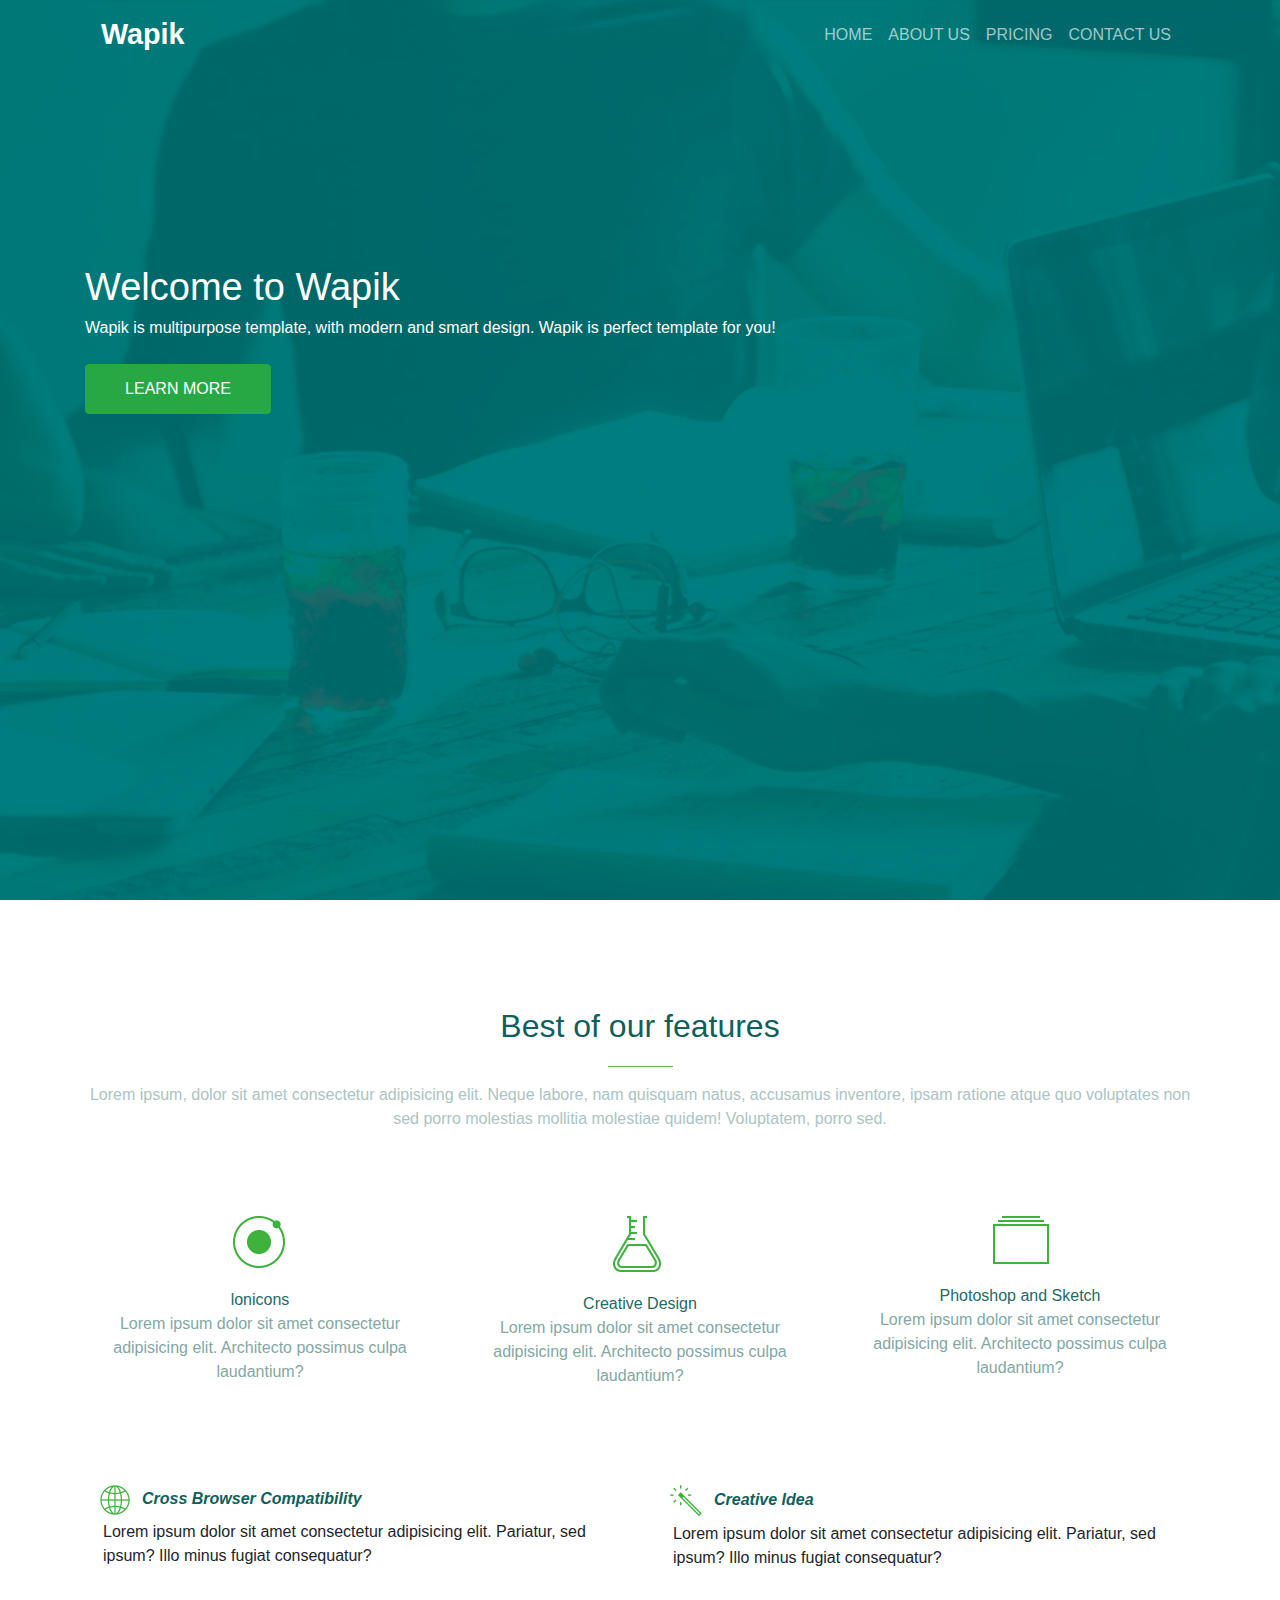
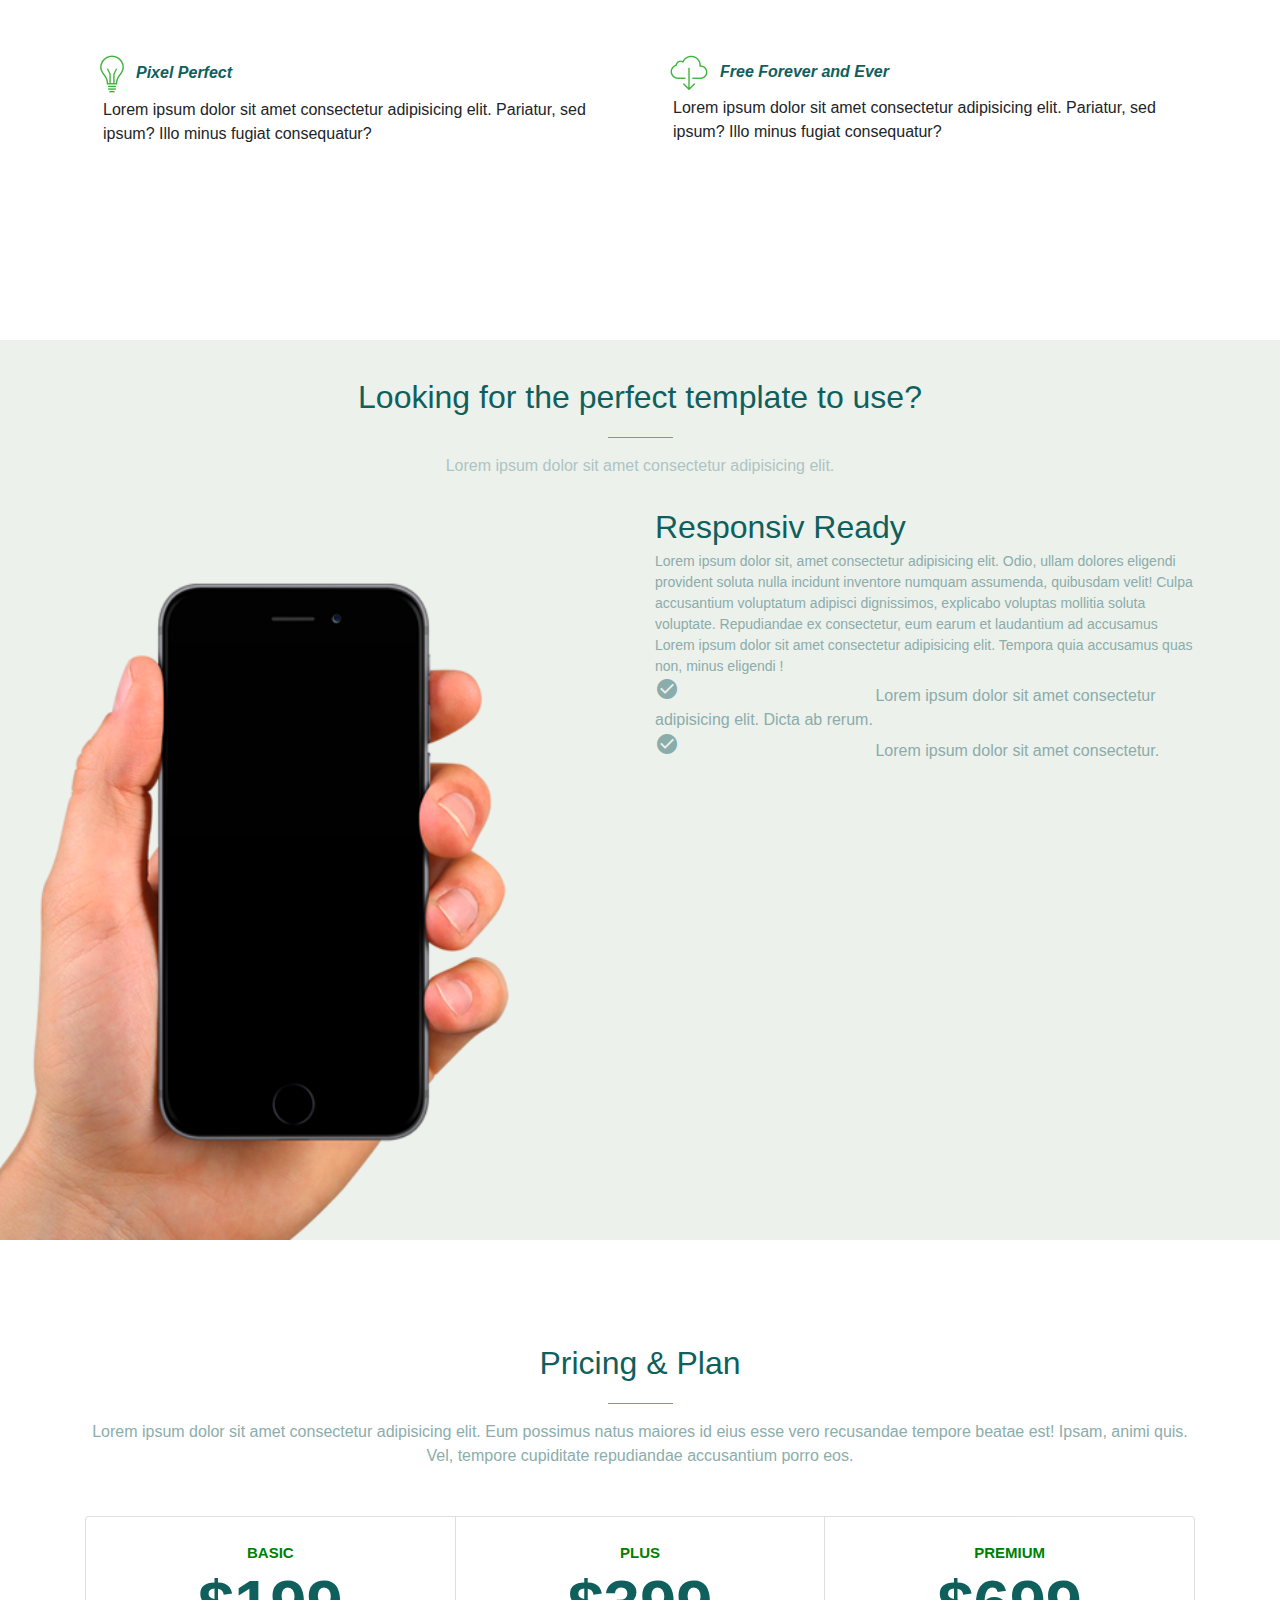
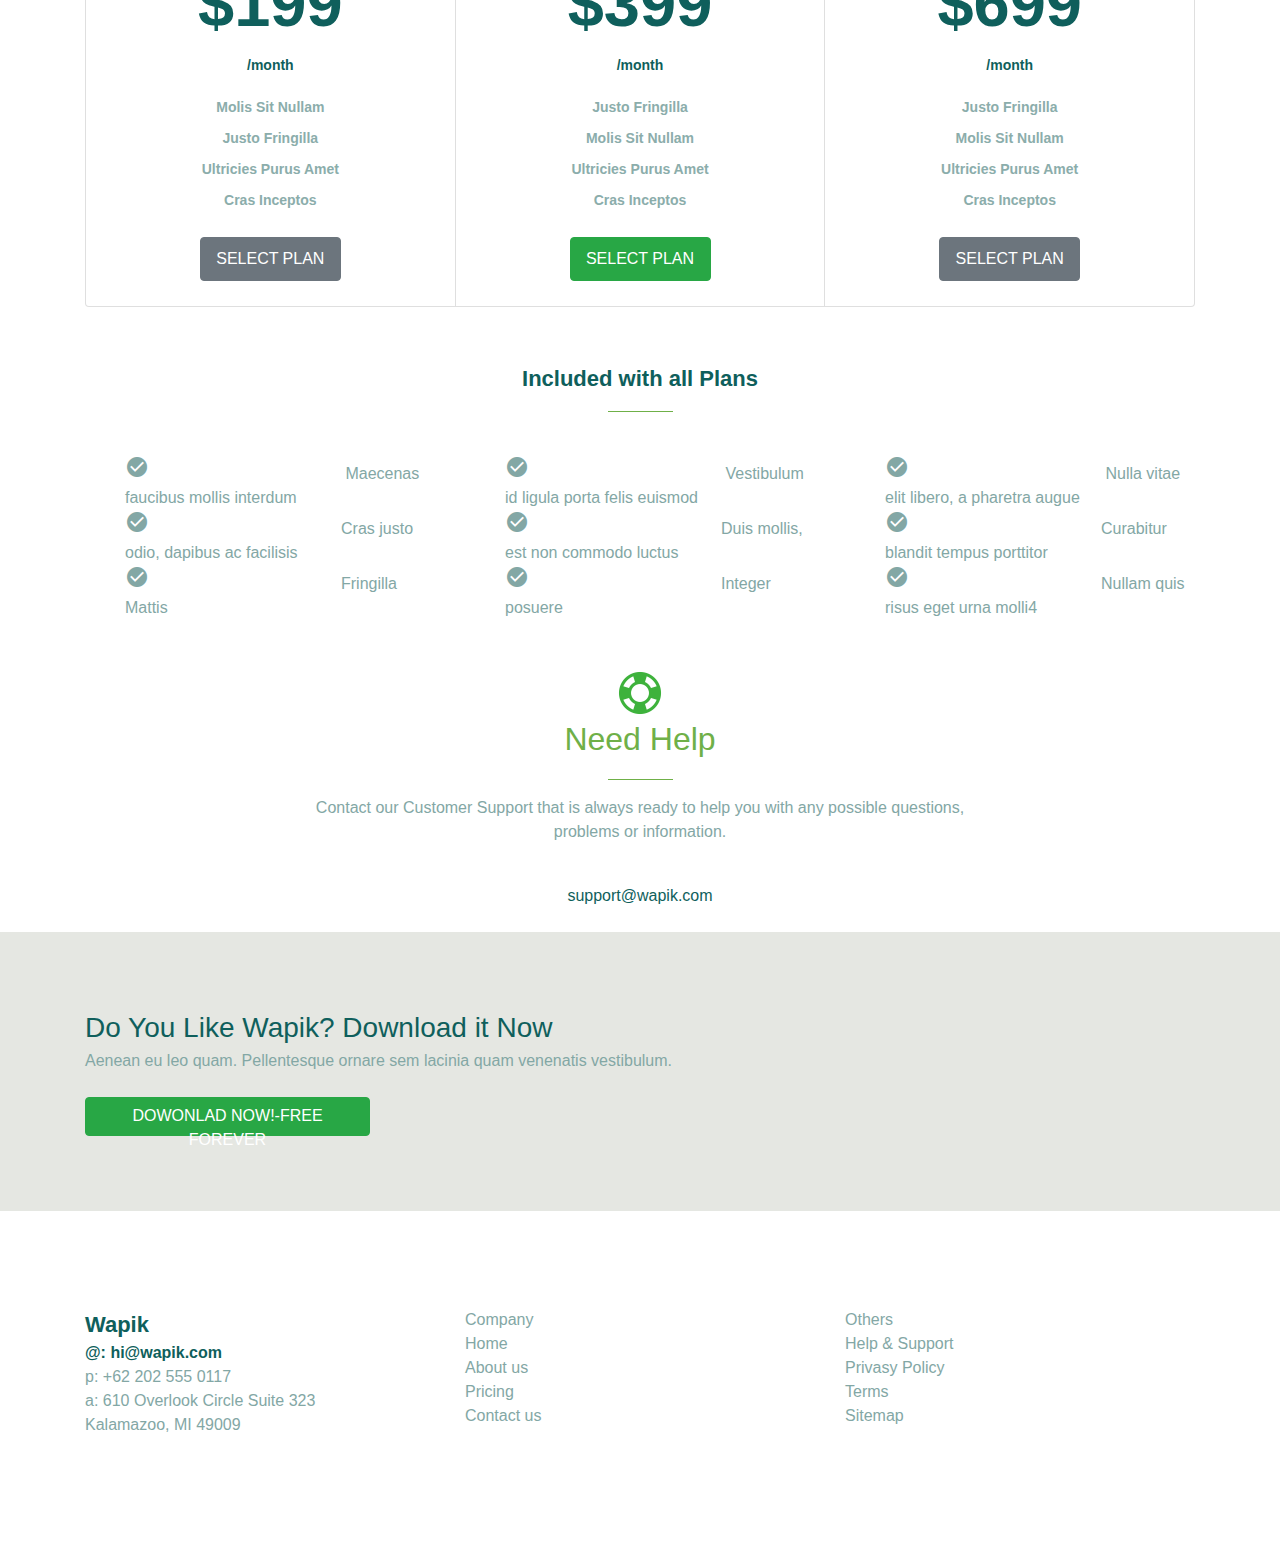
<file: index.html>
<!DOCTYPE html>
<html lang="en">
<head>
    <meta charset="UTF-8">
    <meta name="viewport" content="width=device-width, initial-scale=1.0">
    <meta http-equiv="X-UA-Compatible" content="ie=edge">
    <link rel="stylesheet" href="https://stackpath.bootstrapcdn.com/bootstrap/4.4.1/css/bootstrap.min.css" integrity="sha384-Vkoo8x4CGsO3+Hhxv8T/Q5PaXtkKtu6ug5TOeNV6gBiFeWPGFN9MuhOf23Q9Ifjh" crossorigin="anonymous">
    <link href="https://fonts.googleapis.com/icon?family=Material+Icons"rel="stylesheet">
    <meta name='freelancehunt' content='8a5323a42ca4562' />
    <link rel="stylesheet" href="style.css">
    <title>Wapik</title>
</head>
<body>
    <div class="header">
        <div class="image">
            <div class="container">
                <nav class="navbar navbar-expand-lg">
                    <a href="#" class="navbar-brand" style="color: white; font-weight: 700; font-size: 28.75px;">Wapik</a>
                    <button class="navbar-toggler" data-toggle="collapse" data-target="#menu">
                        <span class="navbar-toggler-icon"><i style="color: white;" class="material-icons">menu</i></span>
                    </button>
                    <div class="collapse navbar-collapse" id="menu">
                        <ul class="navbar-nav ml-auto">
                            <li class="nav-item"><a href="index.html" class="nav-link">HOME</a> </li>
                            <li class="nav-item"><a href="about us/about us.html" class="nav-link">ABOUT US</a> </li>
                            <li class="nav-item"><a href="pricing/pricing.html" class="nav-link">PRICING</a> </li>
                            <li class="nav-item"><a href="contact/contact us.html" class="nav-link">CONTACT US</a> </li>
                        </ul>
                    </div>
                </nav>    
            </div>
            <div class="inner">
                <div class="container">
                    <div style="color: white; font-size: 38px; font-weight: 500; padding-top: 190px;">Welcome to Wapik</div>
                    <div style="color: white; font-size: 16px; font-weight: 400;">Wapik is multipurpose template, with modern and smart design. Wapik is perfect template for you!</div>
                    <br>
                    <a href="#next"><button type="button" class="btn btn-success" style="width: 186px; height: 50px;">LEARN MORE</button></a> 
                </div>
            </div>
        </div>  
    </div>
    <main>
        <section>
            <div class="container" id="next">
                <div style="color: #0f5f5c; font-size: 32px; font-weight: 400; text-align: center; padding-top: 102px;">Best of our features</div>
                <hr style="border-color: #6fb048; width: 65px;">
                <div style="color: #acc4c3; text-align: center;">Lorem ipsum, dolor sit amet consectetur adipisicing elit. Neque labore, nam quisquam natus, accusamus inventore, ipsam ratione atque quo voluptates non sed porro molestias mollitia molestiae quidem! Voluptatem, porro sed.</div>  
                <div class="row" style="padding-top:50px">
                    <div class="col-md-4 col-xs-12">
                        <div class="bg">
                            <div style="padding-top: 15px; padding-left: 40%; margin: 20px;">
                                <img src="images/Vector Smart Object.png" style="position: relative; right: 12px;">
                            </div>
                            <div style="color: #1f6a67; text-align: center; font-weight: 500;" >lonicons</div>
                            <div style="text-align: center; color: #83a7a5;">Lorem ipsum dolor sit amet consectetur adipisicing elit. Architecto possimus culpa laudantium?</div>
                        </div>
                    </div> 
                    <div class="col-md-4 col-xs-12">
                        <div class="bg">
                            <div style="padding-top: 15px; padding-left: 40%; margin: 20px;">
                                <img src="images/Vector Smart Object2.png" style="position: relative; right: 12px;">
                            </div>
                            <div style="color: #1f6a67; text-align: center; font-weight: 500;" >Creative Design</div>
                            <div style="text-align: center; color: #83a7a5;">Lorem ipsum dolor sit amet consectetur adipisicing elit. Architecto possimus culpa laudantium?</div>
                        </div>
                    </div>
                    <div class="col-md-4 col-xs-12">
                        <div class="bg">
                            <div style="padding-top: 15px; padding-left: 40%; margin: 20px;">
                                <img src="images/Vector Smart Object3.png" style="position: relative; right: 12px;">
                            </div>
                            <div style="color: #1f6a67; text-align: center; font-weight: 500;" >Photoshop and Sketch</div>
                            <div style="text-align: center; color: #83a7a5;">Lorem ipsum dolor sit amet consectetur adipisicing elit. Architecto possimus culpa laudantium?</div>
                        </div>
                    </div>
                </div>
                <div class="after">
                    <div class="row">
                        <div class="col-md-6 col-xs-12" >
                            <div class="bg2" style="margin: 10px;">
                                <div style="color: #0f5f5c; font-weight: 500; padding: 5px;"><img src="images/icon.png"><i style="padding-left: 12px; font-size: 16px; font-weight: 600;">Cross Browser Compatibility</i> </div>
                                <div style="position: relative; left: 16px; left: 8px;">Lorem ipsum dolor sit amet consectetur adipisicing elit. Pariatur, sed ipsum? Illo minus fugiat consequatur?</div>
                            </div>
                        </div>
                        <div class="col-md-6 col-xs-12" >
                            <div class="bg2" style="margin: 10px;">
                                <div style="color: #0f5f5c; font-weight: 500; padding: 5px;"><img src="images/icon2.png"><i style="padding-left: 12px; font-size: 16px; font-weight: 600;">Creative Idea</i> </div>
                                <div style="position: relative; left: 16px; left: 8px;">Lorem ipsum dolor sit amet consectetur adipisicing elit. Pariatur, sed ipsum? Illo minus fugiat consequatur?</div>
                            </div>
                        </div>
                        <div class="col-md-6 col-xs-12" >
                            <div class="bg2" style="margin: 10px;">
                                <div style="color: #0f5f5c; font-weight: 500; padding: 5px;"><img src="images/icon3.png"><i style="padding-left: 12px; font-size: 16px; font-weight: 600;">Pixel Perfect</i> </div>
                                <div style="position: relative; left: 16px; left: 8px;">Lorem ipsum dolor sit amet consectetur adipisicing elit. Pariatur, sed ipsum? Illo minus fugiat consequatur?</div>
                            </div>
                        </div>
                        <div class="col-md-6 col-xs-12" >
                            <div class="bg2" style="margin: 10px;">
                                <div style="color: #0f5f5c; font-weight: 500; padding: 5px;"><img src="images/icon4.png"><i style="padding-left: 12px; font-size: 16px; font-weight: 600;">Free Forever and Ever</i> </div>
                                <div style="position: relative; left: 16px; left: 8px;">Lorem ipsum dolor sit amet consectetur adipisicing elit. Pariatur, sed ipsum? Illo minus fugiat consequatur?</div>
                            </div>
                        </div>
                    </div>   
                </div>
            </div>
            <div class="part1">
                <div class="hand">
                    <div class="container">
                        <div style="color: #0f5f5c; text-align: center; padding-top: 33px; font-size: 32px;">Looking for the perfect template to use?</div>
                        <hr style="border-color: #6fb048; width: 65px;">
                        <div style="color: #acc4c3; text-align: center;">Lorem ipsum dolor sit amet consectetur adipisicing elit.</div> 
                        <div class="row">
                            <div class="col-md-6 bg5 ml-auto">
                                <div style=" color: #0f5f5c; font-size: 32px;">Responsiv Ready</div>  
                                <div style="font-size: 14px; color: #8aacaa;" >Lorem ipsum dolor sit, amet consectetur adipisicing elit. Odio, ullam dolores eligendi provident soluta nulla incidunt inventore numquam assumenda, quibusdam velit! Culpa accusantium voluptatum adipisci dignissimos, explicabo voluptas mollitia soluta voluptate. Repudiandae ex consectetur, eum earum et laudantium ad accusamus Lorem ipsum dolor sit amet consectetur adipisicing elit. Tempora quia accusamus quas non, minus eligendi !</div>
                                <div style="color: #8aacaa;"><i class="material-icons" style="color:#8aacaa ; ">check_circle_outline</i> Lorem ipsum dolor sit amet consectetur adipisicing elit. Dicta ab rerum.</div>
                                <div style="color: #8aacaa;"><i class="material-icons" style="color:#8aacaa ; ">check_circle_outline</i> Lorem ipsum dolor sit amet consectetur.</div>   
                            </div>
                            
                        </div> 

                    </div>
                    
                </div>
                
            </div>
            <div class="part2">
                <div class="container">
                    <div style="color: #0f5f5c; padding-top: 99px; text-align: center;font-size: 32px; font-weight: 500; ">
                        Pricing & Plan
                    </div>
                    <hr style="border-color: #6fb048; width: 65px;">
                    <div style="text-align: center; color: #8badab;">Lorem ipsum dolor sit amet consectetur adipisicing elit. Eum possimus natus maiores id eius esse vero recusandae tempore beatae est! Ipsam, animi quis. Vel, tempore cupiditate repudiandae accusantium porro eos.</div>  
                    <br>
                    <br>
                    <div class="card-group">
                        <div class="card">
                            <div class="card-body">
                            <div style="color: green; font-size: 15px; text-align: center; text-align: center; font-weight: 700;">BASIC</div>
                            <h5 class="card-title">$199</h5>
                            <p class="card-text">/month</p>
                            <div class="month">
                                <div class="menu"> Molis Sit Nullam</div>
                                <div class="menu">Justo Fringilla</div>
                                <div class="menu">Ultricies Purus Amet</div>
                                <div class="menu">Cras Inceptos</div>
                                <br>
                                <button type="button" class="btn btn-secondary">SELECT PLAN</button>
                            </div>
                        </div>
                        </div>
                        <div class="card">
                          <div class="card-body">
                            <div style="color: green; font-size: 15px; text-align: center; text-align: center; font-weight: 700;">PLUS</div>
                            <h5 class="card-title">$399</h5>
                            <p class="card-text">/month</p>
                            <div class="month">
                                <div class="menu">Justo Fringilla</div>
                                <div class="menu">Molis Sit Nullam</div>
                                <div class="menu">Ultricies Purus Amet</div>
                                <div class="menu">Cras Inceptos</div>
                                <br>
                                <button type="button" class="btn btn-success">SELECT PLAN</button>
                            </div>
                          </div>
                        </div>
                        <div class="card">
                          <div class="card-body">
                              <div style="color: green; font-size: 15px; text-align: center; text-align: center; font-weight: 700;">PREMIUM</div>
                            <h5 class="card-title">$699</h5>
                            <p class="card-text">/month</p>
                            <div class="month">
                                <div class="menu">Justo Fringilla</div >
                                <div class="menu">Molis Sit Nullam</div>
                                <div class="menu">Ultricies Purus Amet</div>
                                <div class="menu">Cras Inceptos</div>
                                <br>
                                <button type="button" class="btn btn-secondary">SELECT PLAN</button>
                            </div>
                          </div>
                        </div>
                      </div>
                    </div>
                </div>    
        </section>
        <div class="plans">
            <div class="container">
              <div style="font-size: 22px; text-align: center; color: #0f5f5c; font-weight: 600; padding-top: 55px;">Included with all Plans</div>
            <hr style="border-color: #6fb048; width: 65px;">
            <div class="row" style="padding-top: 27px; color: #83a7a5;">
                <div class="col-md-4">
                    <ul>
                        <li><i class="material-icons">check_circle_outline</i> Maecenas faucibus mollis interdum</li>
                        <li><i class="material-icons">check_circle_outline</i>Cras justo odio, dapibus ac facilisis</li>
                        <li><i class="material-icons">check_circle_outline</i>Fringilla Mattis</li>
                    </ul>
                </div>
                <div class="col-md-4">
                    <ul>
                        <li><i class="material-icons">check_circle_outline</i> Vestibulum id ligula porta felis euismod</li>
                        <li><i class="material-icons">check_circle_outline</i>Duis mollis, est non commodo luctus</li>
                        <li><i class="material-icons">check_circle_outline</i>Integer posuere</li>
                    </ul>
                </div>
                <div class="col-md-4">
                    <ul>
                        <li><i class="material-icons">check_circle_outline</i> Nulla vitae elit libero, a pharetra augue</li>
                        <li><i class="material-icons">check_circle_outline</i>Curabitur blandit tempus porttitor</li>
                        <li><i class="material-icons">check_circle_outline</i>Nullam quis risus eget urna molli4</li>
                    </ul>
                </div>
            </div>  
        </div>
        <div class="help" style="padding-top: 35px;">
            <img src="images/1.png" style="display: block; margin: 0 auto;">
            <div style="font-size: 32px; color: #6fb048; text-align: center;">Need Help</div>
            <hr style="border-color: #6fb048; width: 65px;">
            <div style="text-align: center; color: #83a7a5;">Contact our Customer Support that is always ready to help you with any possible questions, <p>problems or information.</p></div>
            <br>
            <div style="text-align: center; color: #0f5f5c;">support@wapik.com</div>
        </div>
        
    </main>
    <br>
    <footer>
        <div class="half_footer">
            <div class="container">
                 <div style="font-size: 28px;color: #0f5f5c;">Do You Like Wapik? Download it Now</div>
                 <div style="color: #83a7a5;">Aenean eu leo quam. Pellentesque ornare sem lacinia quam venenatis vestibulum.</div>  
                 <br>  
                <button type="button" class="btn btn-success ml-auto" style="height:39px ; width:285px ;">DOWONLAD NOW!-FREE FOREVER</button>
            </div>
        </div>
        <div class="original_footer">
            <div class="container">
                <div class="row">
                    <div class="col-md-4 ">
                        <div style="color: #0f5f5c; font-size: 22px; font-weight: 600;">Wapik</div>
                        <div style="color: #0f5f5c; font-weight: 600;">@: hi@wapik.com</div>
                        <div style="color: #83a7a5;">p: +62 202 555 0117</div>
                        <div style="color: #83a7a5;">a: 610 Overlook Circle Suite 323 <p>Kalamazoo, MI 49009</p></div>
                    </div>
                    <div class="col-md-4 ">
                        <div><a href="#" class="link">Company</a> </div>
                        <div><a href="index.html" class="link">Home</a> </div>
                        <div><a href="about us/about us.html" class="link">About us</a> </div>
                        <div><a href="pricing/pricing.html" class="link">Pricing</a> </div>
                        <div><a href="contact/contact us.html" class="link">Contact us</a></div>
                    </div>
                    <div class="col-md-4 ">
                        <div> <a href="#" class="link">Others</a> </div>
                        <div> <a href="#" class="link">Help & Support</a> </div>
                        <div> <a href="#" class="link">Privasy Policy</a> </div>
                        <div> <a href="#" class="link">Terms</a> </div>
                        <div> <a href="#" class="link">Sitemap</a> </div>
                    </div>
                </div>   
            </div>
            
        </div>
    </footer>

<script src="https://code.jquery.com/jquery-3.4.1.slim.min.js" integrity="sha384-J6qa4849blE2+poT4WnyKhv5vZF5SrPo0iEjwBvKU7imGFAV0wwj1yYfoRSJoZ+n" crossorigin="anonymous"></script>
<script src="https://cdn.jsdelivr.net/npm/popper.js@1.16.0/dist/umd/popper.min.js" integrity="sha384-Q6E9RHvbIyZFJoft+2mJbHaEWldlvI9IOYy5n3zV9zzTtmI3UksdQRVvoxMfooAo" crossorigin="anonymous"></script>
<script src="https://stackpath.bootstrapcdn.com/bootstrap/4.4.1/js/bootstrap.min.js" integrity="sha384-wfSDF2E50Y2D1uUdj0O3uMBJnjuUD4Ih7YwaYd1iqfktj0Uod8GCExl3Og8ifwB6" crossorigin="anonymous"></script>
</body>
</html>
</file>
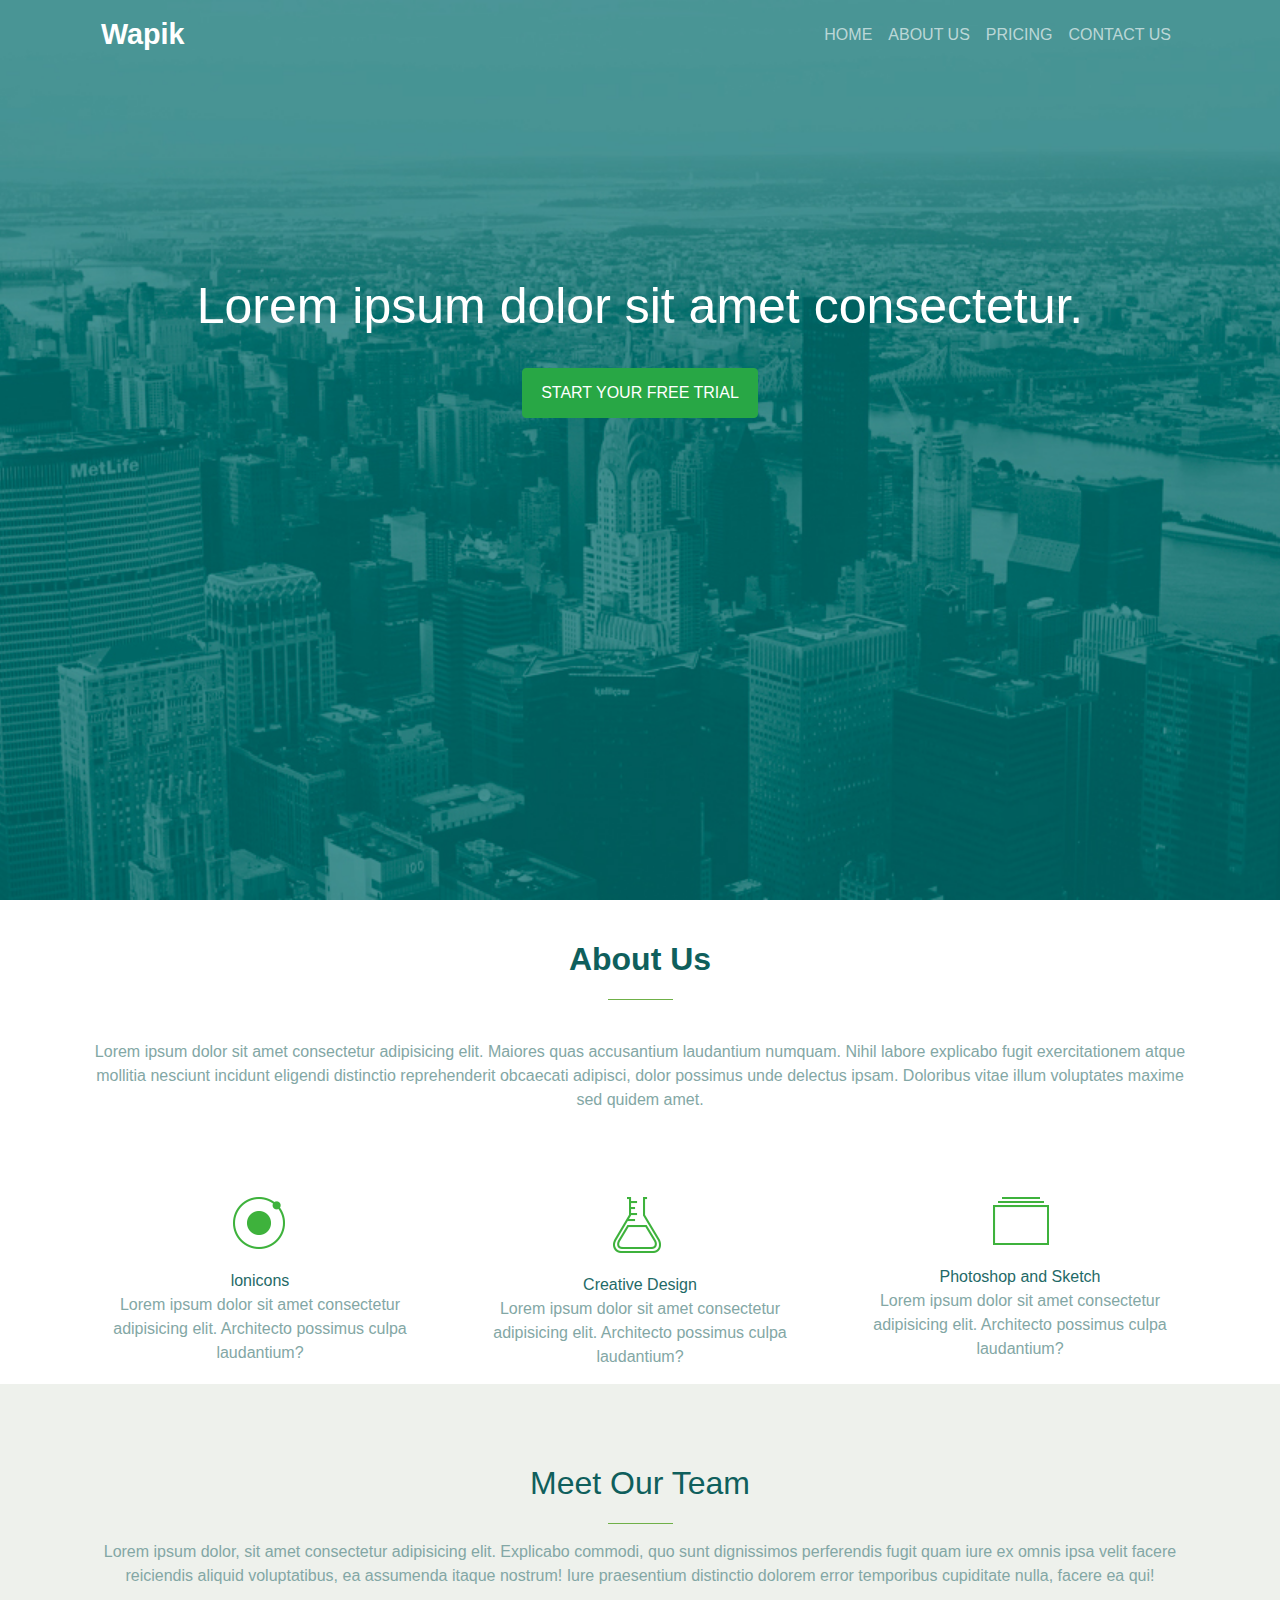
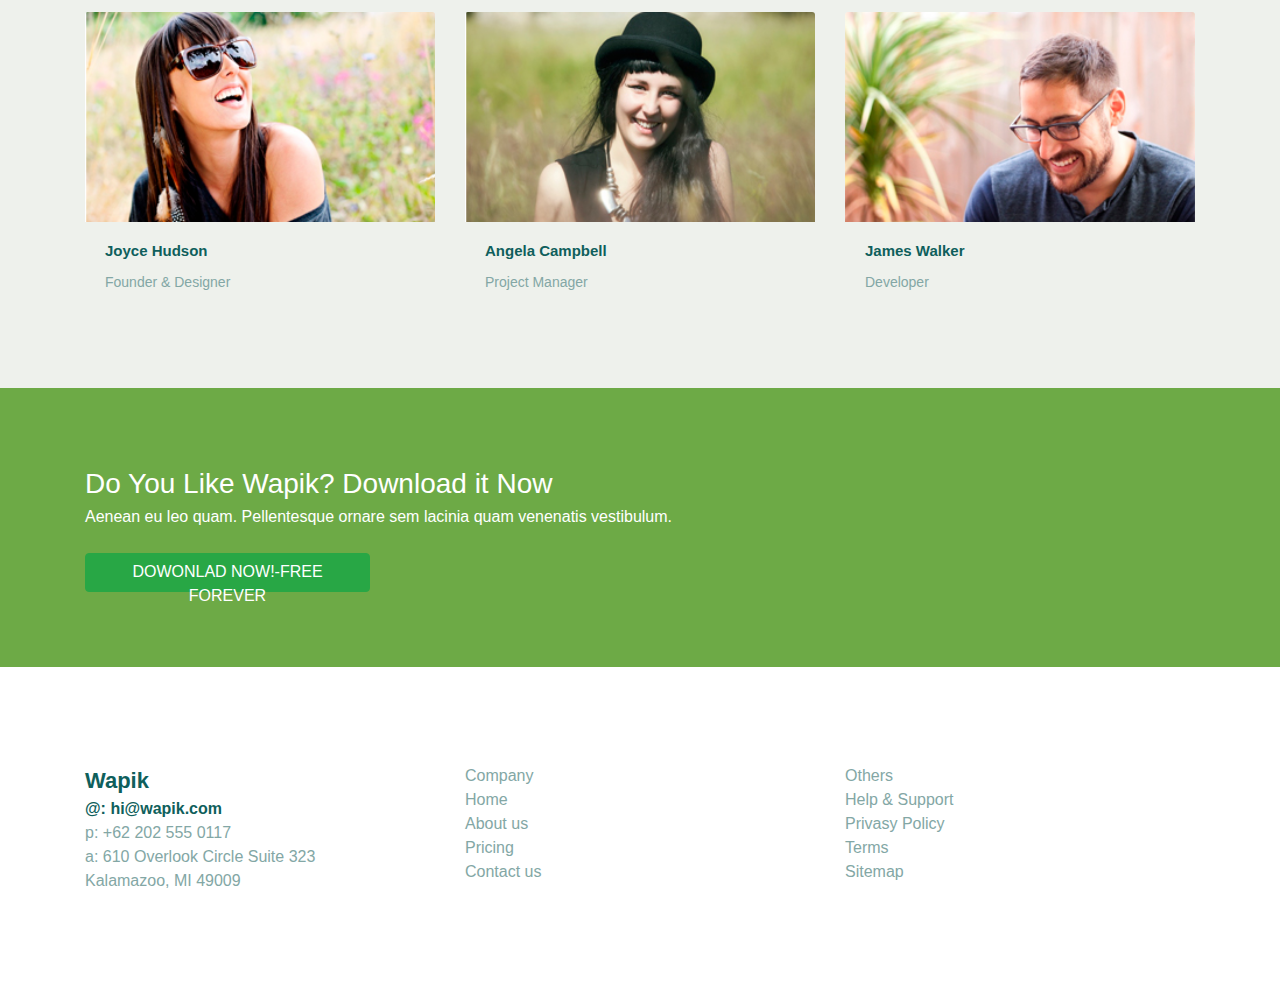
<file: about us/about us.html>
<!DOCTYPE html>
<html lang="en">
<head>
    <meta charset="UTF-8">
    <meta name="viewport" content="width=device-width, initial-scale=1.0">
    <meta http-equiv="X-UA-Compatible" content="ie=edge">
    <link rel="stylesheet" href="https://stackpath.bootstrapcdn.com/bootstrap/4.4.1/css/bootstrap.min.css" integrity="sha384-Vkoo8x4CGsO3+Hhxv8T/Q5PaXtkKtu6ug5TOeNV6gBiFeWPGFN9MuhOf23Q9Ifjh" crossorigin="anonymous">
    <link href="https://fonts.googleapis.com/icon?family=Material+Icons"rel="stylesheet">
    <link rel="stylesheet" href="about us.css">
    <title>Wapik</title>
</head>
<body>
    <header>
        <div class="image">
            <div class="container">
                <nav class="navbar navbar-expand-lg">
                    <a href="#" class="navbar-brand" style="color: white; font-weight: 700; font-size: 28.75px;">Wapik</a>
                    <button class="navbar-toggler" data-toggle="collapse" data-target="#menu">
                        <span class="navbar-toggler-icon"><i style="color: white;" class="material-icons">menu</i></span>
                    </button>
                    <div class="collapse navbar-collapse" id="menu">
                        <ul class="navbar-nav ml-auto">
                            <li class="nav-item"><a href="../index.html" class="nav-link">HOME</a> </li>
                            <li class="nav-item"><a href="about us.html" class="nav-link">ABOUT US</a> </li>
                            <li class="nav-item"><a href="../pricing/pricing.html" class="nav-link">PRICING</a> </li>
                            <li class="nav-item"><a href="../contact/contact us.html" class="nav-link">CONTACT US</a> </li>
                        </ul>
                    </div>
            
                </nav>
                <div class="inner">
                    <div class="container">
                        <div style="text-align: center; font-size: 50px; color: white;">Lorem ipsum dolor sit amet consectetur.</div>
                        <br>
                        <a href="#trial" style="text-decoration: none;"><button type="button" class="btn btn-success" style="display: block; margin: 0 auto; width: 236px; height: 50px;">START YOUR FREE TRIAL</button></a> 
                    </div>
                </div> 
            </div>
        </div>
    </header>
    <main>
        <section>
            <div class="container">
                <div style="text-align: center; padding-top: 35px; font-size: 32px; font-weight: 600; color: #0f5f5c;" id="trial">About Us</div>
                <hr>
                <br>
                <div style="text-align: center; color: #83a7a5;">Lorem ipsum dolor sit amet consectetur adipisicing elit. Maiores quas accusantium laudantium numquam. Nihil labore explicabo fugit exercitationem atque mollitia nesciunt incidunt eligendi distinctio reprehenderit obcaecati adipisci, dolor possimus unde delectus ipsam. Doloribus vitae illum voluptates maxime sed quidem amet.</div>
                <div class="row" style="padding-top:50px; padding-bottom: 15px;">
                    <div class="col-md-4 col-xs-12">
                        <div class="bg">
                            <div style="padding-top: 15px; padding-left: 40%; margin: 20px;">
                                <img src="../images/Vector Smart Object.png" style="position: relative; right: 12px;">
                            </div>
                            <div style="color: #1f6a67; text-align: center; font-weight: 500;" >lonicons</div>
                            <div style="text-align: center; color: #83a7a5;">Lorem ipsum dolor sit amet consectetur adipisicing elit. Architecto possimus culpa laudantium?</div>
                        </div>
                    </div> 
                    <div class="col-md-4 col-xs-12">
                        <div class="bg">
                            <div style="padding-top: 15px; padding-left: 40%; margin: 20px;">
                                <img src="../images/Vector Smart Object2.png" style="position: relative; right: 12px;">
                            </div>
                            <div style="color: #1f6a67; text-align: center; font-weight: 500;" >Creative Design</div>
                            <div style="text-align: center; color: #83a7a5;">Lorem ipsum dolor sit amet consectetur adipisicing elit. Architecto possimus culpa laudantium?</div>
                        </div>
                    </div>
                    <div class="col-md-4 col-xs-12">
                        <div class="bg">
                            <div style="padding-top: 15px; padding-left: 40%; margin: 20px;">
                                <img src="../images/Vector Smart Object3.png" style="position: relative; right: 12px;">
                            </div>
                            <div style="color: #1f6a67; text-align: center; font-weight: 500;" >Photoshop and Sketch</div>
                            <div style="text-align: center; color: #83a7a5;">Lorem ipsum dolor sit amet consectetur adipisicing elit. Architecto possimus culpa laudantium?</div>
                        </div>
                    </div>
                    
                </div>
                
            </div>
            <div class="different">
                <div class="container">
                    <div style="text-align: center;color: #0f5f5c; font-size: 32px;">Meet Our Team</div>
                    <hr>
                    <div style="text-align: center; color: #83a7a5;">Lorem ipsum dolor, sit amet consectetur adipisicing elit. Explicabo commodi, quo sunt dignissimos perferendis fugit quam iure ex omnis ipsa velit facere reiciendis aliquid voluptatibus, ea assumenda itaque nostrum! Iure praesentium distinctio dolorem error temporibus cupiditate nulla, facere ea qui!</div>
                    <br>
                    <div class="card-deck">
                        <div class="card">
                          <img src="../images/Rectangle1.jpg" class="card-img-top">
                          <div class="card-body">
                            <h5 class="card-title">Joyce Hudson</h5>
                            <p class="card-text">Founder & Designer</p>
                          </div>
                        </div>
                        <div class="card">
                          <img src="../images/Rectangle2.jpg" class="card-img-top">
                          <div class="card-body">
                            <h5 class="card-title">Angela Campbell</h5>
                            <p class="card-text">Project Manager</p>
                          </div>
                        </div>
                        <div class="card">
                          <img src="../images/Rectangle3.jpg" class="card-img-top">
                          <div class="card-body">
                            <h5 class="card-title">James Walker</h5>
                            <p class="card-text">Developer</p>
                          </div>
                        </div>
                      </div>
                </div>
                
            </div>
        </section>
    </main>  
    <footer>
        <div class="half_footer">
            <div class="container">
                 <div style="font-size: 28px;color:white;">Do You Like Wapik? Download it Now</div>
                 <div style="color: white;">Aenean eu leo quam. Pellentesque ornare sem lacinia quam venenatis vestibulum.</div>  
                 <br>  
                <button type="button" class="btn btn-success ml-auto" style="height:39px ; width:285px ;">DOWONLAD NOW!-FREE FOREVER</button>
            </div>
        </div>
        <div class="original_footer">
            <div class="container">
                <div class="row">
                    <div class="col-md-4 col-xs-12 col-sm-6 ">
                        <div style="color: #0f5f5c; font-size: 22px; font-weight: 600;">Wapik</div>
                        <div style="color: #0f5f5c; font-weight: 600;">@: hi@wapik.com</div>
                        <div style="color: #83a7a5;">p: +62 202 555 0117</div>
                        <div style="color: #83a7a5;">a: 610 Overlook Circle Suite 323 <p>Kalamazoo, MI 49009</p></div>
                    </div>
                    <div class="col-md-4 col-xs-12 col-sm-6 ">
                        <div><a href="#" class="link">Company</a> </div>
                        <div><a href="../index.html" class="link">Home</a> </div>
                        <div><a href="about us.html" class="link">About us</a> </div>
                        <div><a href="../pricing/pricing.html" class="link">Pricing</a> </div>
                        <div><a href="about us.html" class="link">Contact us</a></div>
                    </div>
                    <div class="col-md-4 col-xs-12 col-sm-6 ">
                        <div> <a href="#" class="link">Others</a> </div>
                        <div> <a href="#" class="link">Help & Support</a> </div>
                        <div> <a href="#" class="link">Privasy Policy</a> </div>
                        <div> <a href="#" class="link">Terms</a> </div>
                        <div> <a href="#" class="link">Sitemap</a> </div>
                    </div>
                </div>   
            </div>
            
        </div>
    </footer> 
                
        

    <script src="https://code.jquery.com/jquery-3.4.1.slim.min.js" integrity="sha384-J6qa4849blE2+poT4WnyKhv5vZF5SrPo0iEjwBvKU7imGFAV0wwj1yYfoRSJoZ+n" crossorigin="anonymous"></script>
    <script src="https://cdn.jsdelivr.net/npm/popper.js@1.16.0/dist/umd/popper.min.js" integrity="sha384-Q6E9RHvbIyZFJoft+2mJbHaEWldlvI9IOYy5n3zV9zzTtmI3UksdQRVvoxMfooAo" crossorigin="anonymous"></script>
    <script src="https://stackpath.bootstrapcdn.com/bootstrap/4.4.1/js/bootstrap.min.js" integrity="sha384-wfSDF2E50Y2D1uUdj0O3uMBJnjuUD4Ih7YwaYd1iqfktj0Uod8GCExl3Og8ifwB6" crossorigin="anonymous"></script>
</body>
</html>
</file>
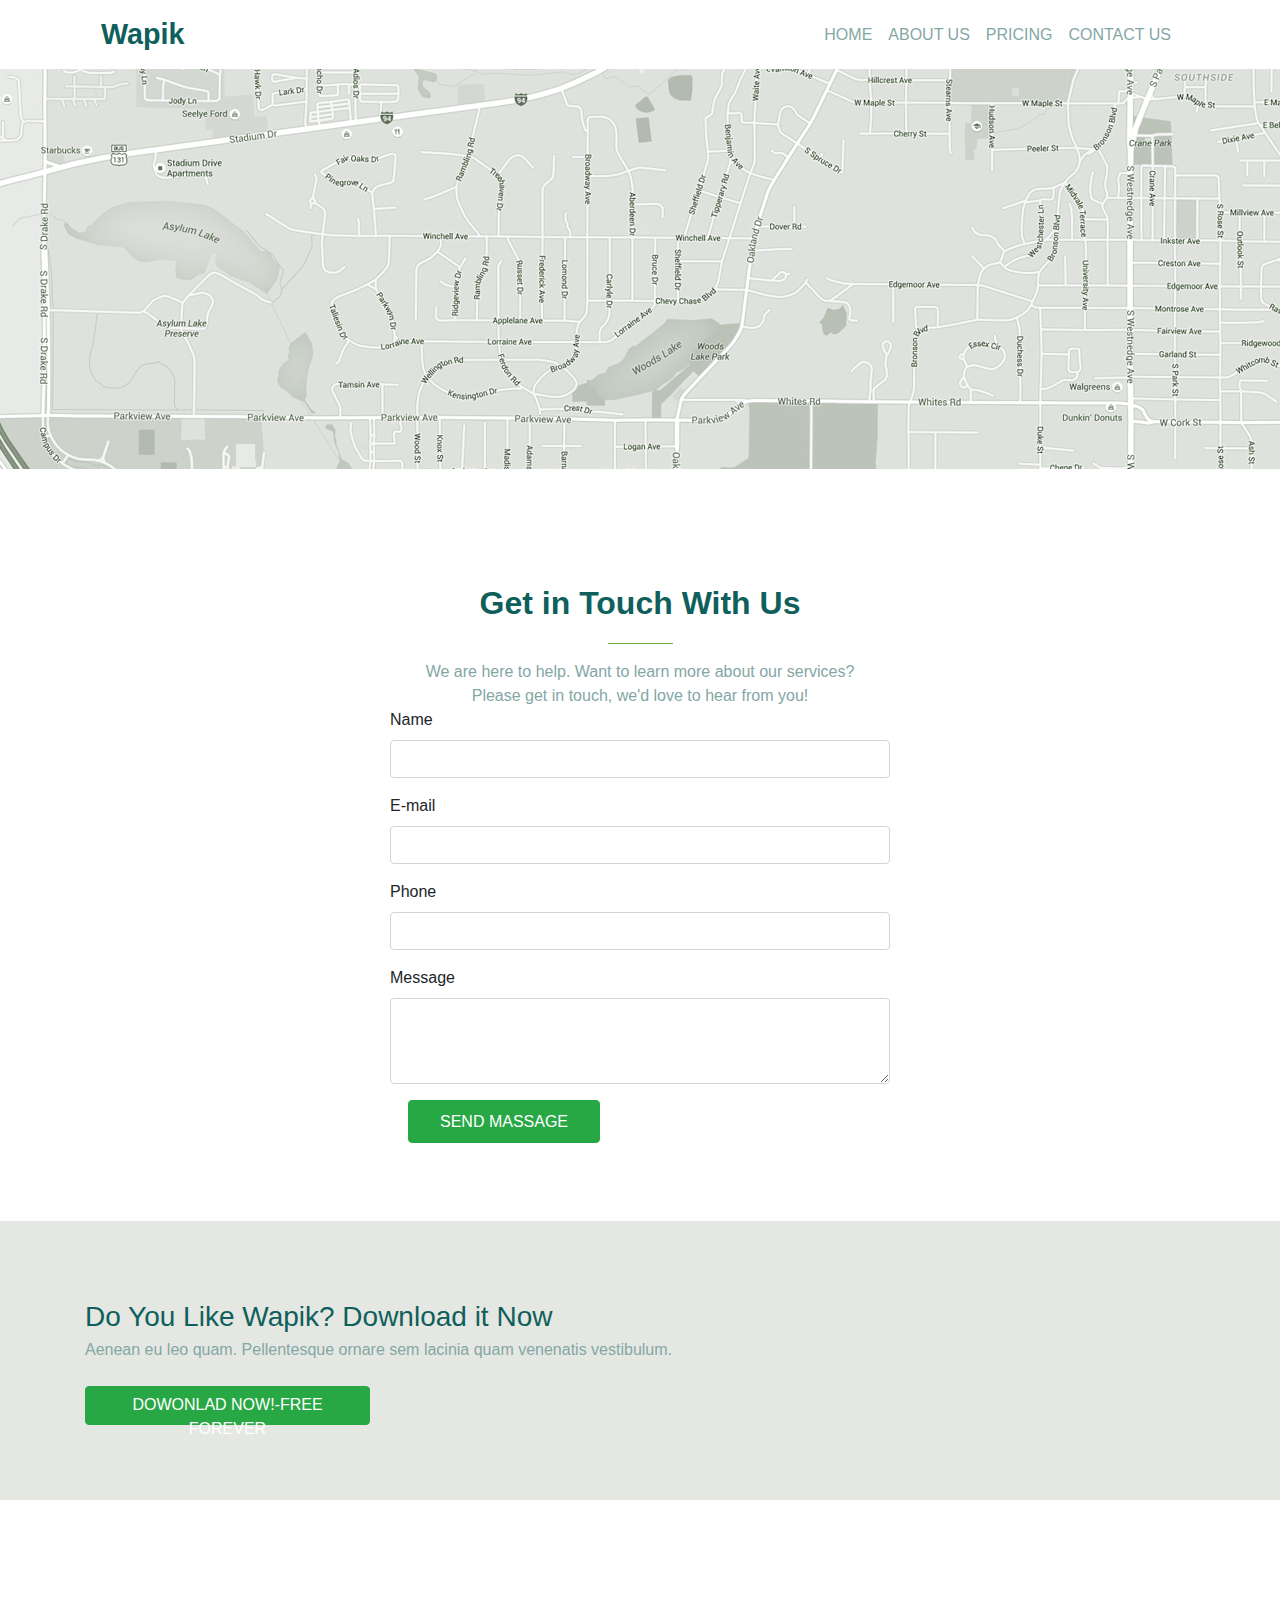
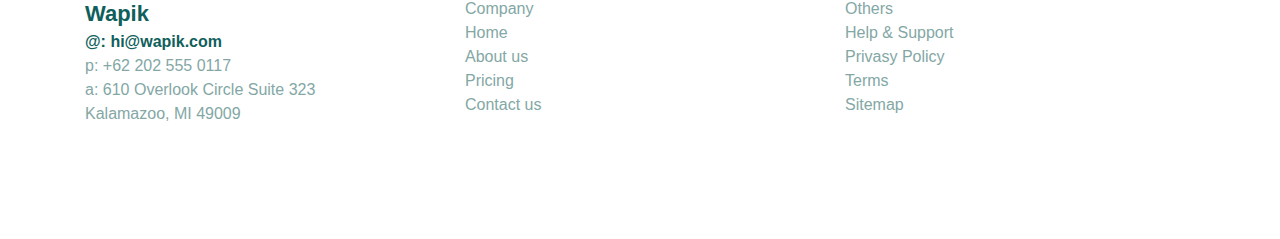
<file: contact/contact us.html>
<!DOCTYPE html>
<html lang="en">
<head>
    <meta charset="UTF-8">
    <meta name="viewport" content="width=device-width, initial-scale=1.0">
    <meta http-equiv="X-UA-Compatible" content="ie=edge">
    <link rel="stylesheet" href="https://stackpath.bootstrapcdn.com/bootstrap/4.4.1/css/bootstrap.min.css" integrity="sha384-Vkoo8x4CGsO3+Hhxv8T/Q5PaXtkKtu6ug5TOeNV6gBiFeWPGFN9MuhOf23Q9Ifjh" crossorigin="anonymous">
    <link href="https://fonts.googleapis.com/icon?family=Material+Icons"rel="stylesheet">
    <link rel="stylesheet" href="contact us.css">
    <title>Wapik</title>
</head>
<body>
    <header>
        <div class="container">
            <nav class="navbar navbar-expand-lg">
                <a href="#" class="navbar-brand" style="color: #0f5f5c; font-weight: 700; font-size: 28.75px;">Wapik</a>
                <button class="navbar-toggler" data-toggle="collapse" data-target="#menu">
                    <span class="navbar-toggler-icon"><i style="color: #0f5f5c;" class="material-icons">menu</i></span>
                </button>
                <div class="collapse navbar-collapse" id="menu">
                    <ul class="navbar-nav ml-auto">
                        <li class="nav-item"><a href="../index.html" class="nav-link">HOME</a> </li>
                        <li class="nav-item"><a href="../about us/about us.html" class="nav-link">ABOUT US</a> </li>
                        <li class="nav-item"><a href="../pricing/pricing.html" class="nav-link">PRICING</a> </li>
                        <li class="nav-item"><a href="contact us.html" class="nav-link">CONTACT US</a> </li>
                    </ul>
                </div>
            </nav>    
        </div>
        <div class="bg"></div>
    </header>
    <section>
        <main>
            <div class="touch">Get in Touch With Us</div>
            <hr>
            <div style="color: #83a7a5; text-align: center;">We are here to help. Want to learn more about our services?</div style="color: #83a7a5;">
            <div style="color: #83a7a5; text-align: center;">Please get in touch, we'd love to hear from you!</div>  
                <div class="container">
                    <form>
                        <div class="row">
                            <div class="inputs bg1">
                                <div class="col-12 col-md-12 col-sm-6 col-xs-12">
                                <div class="form-group">
                                    <label for="exampleInputEmail1">Name</label>
                                    <input type="email" class="form-control" id="example">
                                </div>
                                <div class="form-group">
                                    <label for="exampleInputPassword1">E-mail</label>
                                    <input type="email" class="form-control" id="example">
                                </div>
                                <div class="form-group">
                                    <label for="exampleInputPassword1">Phone</label>
                                    <input type="number" class="form-control" id="example">
                                </div>
                                <div class="form-group">
                                    <label for="exampleFormControlTextarea1">Message</label>
                                    <textarea class="form-control" id="exampleFormControlTextarea1" rows="3"></textarea>
                                </div>
                                <button type="submit" class="btn btn-success">SEND MASSAGE</button>  
                                
                            </div>
                            
                        </div>
                        
                      </form>
                </div>
        </main>
    </section>
    <footer>
        <div class="half_footer">
            <div class="container">
                 <div style="font-size: 28px;color: #0f5f5c;">Do You Like Wapik? Download it Now</div>
                 <div style="color: #83a7a5;">Aenean eu leo quam. Pellentesque ornare sem lacinia quam venenatis vestibulum.</div>  
                 <br>  
                <button type="button" class="btn btn-success ml-auto" style="height:39px ; width:285px ;">DOWONLAD NOW!-FREE FOREVER</button>
            </div>
        </div>
        <div class="original_footer">
            <div class="container">
                <div class="row">
                    <div class="col-md-4 ">
                        <div style="color: #0f5f5c; font-size: 22px; font-weight: 600;">Wapik</div>
                        <div style="color: #0f5f5c; font-weight: 600;">@: hi@wapik.com</div>
                        <div style="color: #83a7a5;">p: +62 202 555 0117</div>
                        <div style="color: #83a7a5;">a: 610 Overlook Circle Suite 323 <p>Kalamazoo, MI 49009</p></div>
                    </div>
                    <div class="col-md-4 ">
                        <div><a href="#" class="link">Company</a> </div>
                        <div><a href="../index.html" class="link">Home</a> </div>
                        <div><a href="../about us/about us.html" class="link">About us</a> </div>
                        <div><a href="../pricing/pricing.html" class="link">Pricing</a> </div>
                        <div><a href="contact us.html" class="link">Contact us</a></div>
                    </div>
                    <div class="col-md-4 ">
                        <div> <a href="#" class="link">Others</a> </div>
                        <div> <a href="#" class="link">Help & Support</a> </div>
                        <div> <a href="#" class="link">Privasy Policy</a> </div>
                        <div> <a href="#" class="link">Terms</a> </div>
                        <div> <a href="#" class="link">Sitemap</a> </div>
                    </div>
                </div>   
            </div>
            
        </div>
    </footer>
        

<script src="https://code.jquery.com/jquery-3.4.1.slim.min.js" integrity="sha384-J6qa4849blE2+poT4WnyKhv5vZF5SrPo0iEjwBvKU7imGFAV0wwj1yYfoRSJoZ+n" crossorigin="anonymous"></script>
<script src="https://cdn.jsdelivr.net/npm/popper.js@1.16.0/dist/umd/popper.min.js" integrity="sha384-Q6E9RHvbIyZFJoft+2mJbHaEWldlvI9IOYy5n3zV9zzTtmI3UksdQRVvoxMfooAo" crossorigin="anonymous"></script>
<script src="https://stackpath.bootstrapcdn.com/bootstrap/4.4.1/js/bootstrap.min.js" integrity="sha384-wfSDF2E50Y2D1uUdj0O3uMBJnjuUD4Ih7YwaYd1iqfktj0Uod8GCExl3Og8ifwB6" crossorigin="anonymous"></script>
</body>
</html>
</file>
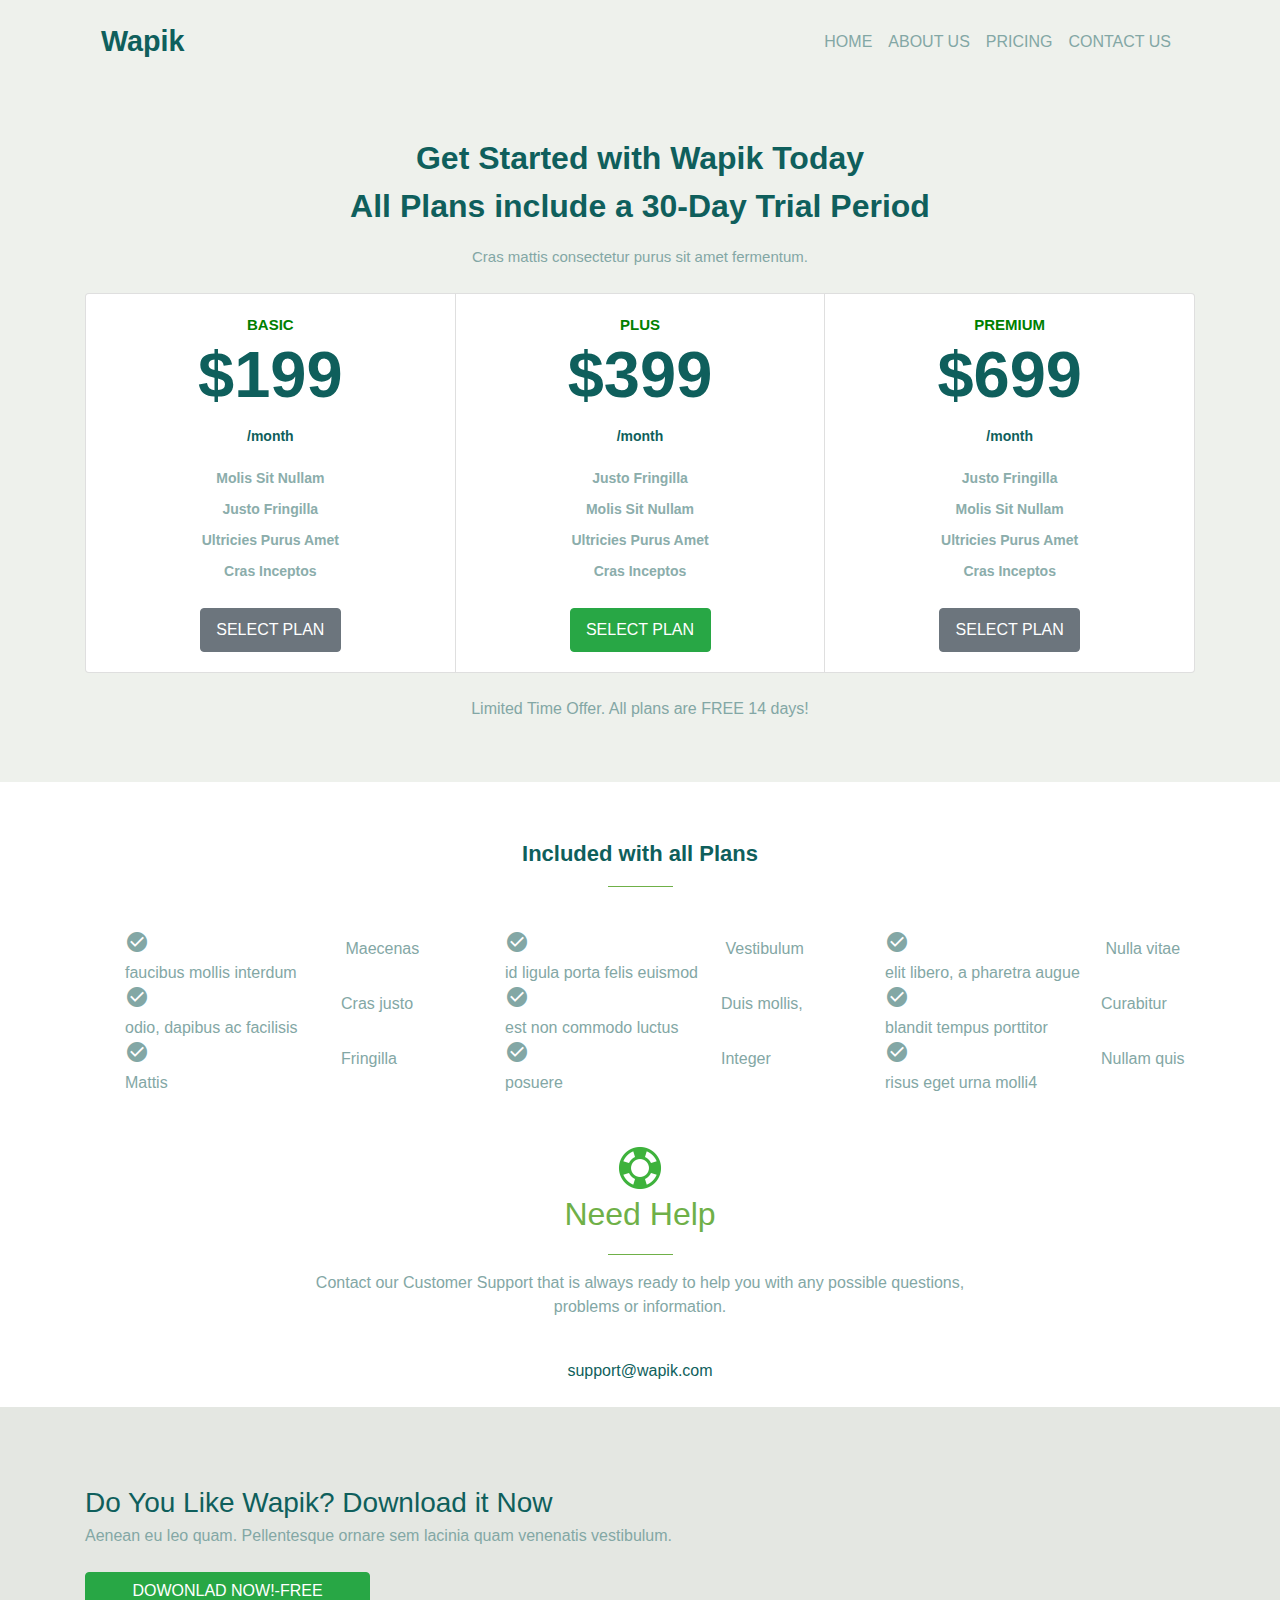
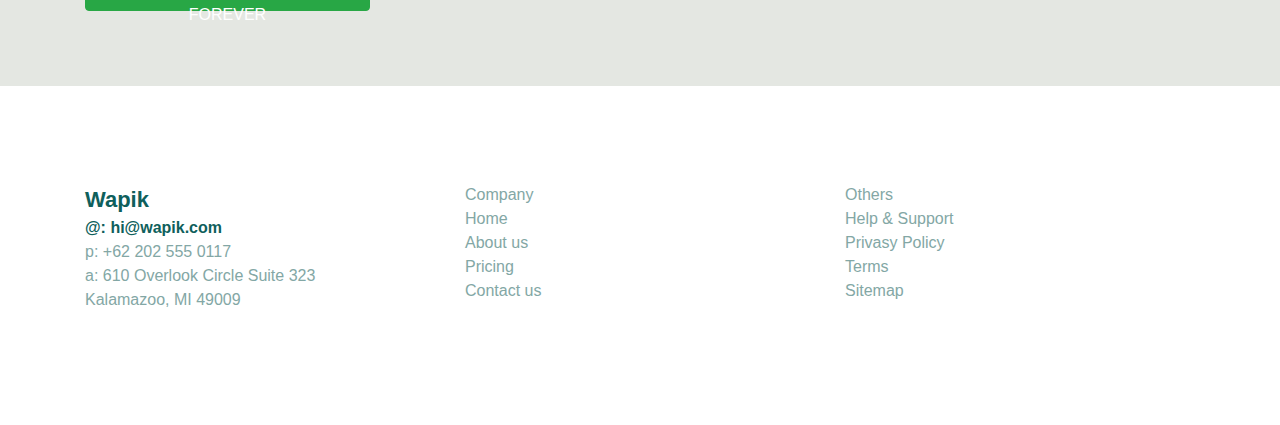
<file: pricing/pricing.html>
<!DOCTYPE html>
<html lang="en">
<head>
    <meta charset="UTF-8">
    <meta name="viewport" content="width=device-width, initial-scale=1.0">
    <meta http-equiv="X-UA-Compatible" content="ie=edge">
    <link rel="stylesheet" href="pricing.css">
    <link rel="stylesheet" href="https://stackpath.bootstrapcdn.com/bootstrap/4.4.1/css/bootstrap.min.css" integrity="sha384-Vkoo8x4CGsO3+Hhxv8T/Q5PaXtkKtu6ug5TOeNV6gBiFeWPGFN9MuhOf23Q9Ifjh" crossorigin="anonymous">
    <link href="https://fonts.googleapis.com/icon?family=Material+Icons"rel="stylesheet">
    <title>Wapik</title>
</head>
<body>
    <header>
        <div class="bg">
            <div class="container">
                <nav class="navbar navbar-expand-lg">
                    <a href="#" class="navbar-brand" style="color: #0f5f5c; font-weight: 700; font-size: 28.75px;">Wapik</a>
                    <button class="navbar-toggler" data-toggle="collapse" data-target="#menu">
                        <span class="navbar-toggler-icon"><i style="color: white;" class="material-icons">menu</i></span>
                    </button>
                    <div class="collapse navbar-collapse" id="menu">
                        <ul class="navbar-nav ml-auto">
                            <li class="nav-item"><a href="../index.html" class="nav-link">HOME</a> </li>
                            <li class="nav-item"><a href="../about us/about us.html" class="nav-link">ABOUT US</a> </li>
                            <li class="nav-item"><a href="pricing.html" class="nav-link">PRICING</a> </li>
                            <li class="nav-item"><a href="../contact/contact us.html" class="nav-link">CONTACT US</a> </li>
                        </ul>
                    </div>
                </nav>    
            </div>
            <div class="inner">
                <div class="container">
                    <div class="start">Get Started with Wapik Today <p>All Plans include a 30-Day Trial Period</p></div>
                    <div class="under_start">Cras mattis consectetur purus sit amet fermentum.</div>
                    <br>
                    <div class="card-group">
                        <div class="card">
                            <div class="card-body">
                            <div style="color: green; font-size: 15px; text-align: center; text-align: center; font-weight: 700;">BASIC</div>
                            <h5 class="card-title">$199</h5>
                            <p class="card-text">/month</p>
                            <div class="month">
                                <div class="menu"> Molis Sit Nullam</div>
                                <div class="menu">Justo Fringilla</div>
                                <div class="menu">Ultricies Purus Amet</div>
                                <div class="menu">Cras Inceptos</div>
                                <br>
                                <button type="button" class="btn btn-secondary">SELECT PLAN</button>
                            </div>
                        </div>
                        </div>
                        <div class="card">
                          <div class="card-body">
                            <div style="color: green; font-size: 15px; text-align: center; text-align: center; font-weight: 700;">PLUS</div>
                            <h5 class="card-title">$399</h5>
                            <p class="card-text">/month</p>
                            <div class="month">
                                <div class="menu">Justo Fringilla</div>
                                <div class="menu">Molis Sit Nullam</div>
                                <div class="menu">Ultricies Purus Amet</div>
                                <div class="menu">Cras Inceptos</div>
                                <br>
                                <button type="button" class="btn btn-success">SELECT PLAN</button>
                            </div>
                          </div>
                        </div>
                        <div class="card">
                          <div class="card-body">
                              <div style="color: green; font-size: 15px; text-align: center; text-align: center; font-weight: 700;">PREMIUM</div>
                            <h5 class="card-title">$699</h5>
                            <p class="card-text">/month</p>
                            <div class="month">
                                <div class="menu">Justo Fringilla</div >
                                <div class="menu">Molis Sit Nullam</div>
                                <div class="menu">Ultricies Purus Amet</div>
                                <div class="menu">Cras Inceptos</div>
                                <br>
                                <button type="button" class="btn btn-secondary">SELECT PLAN</button>
                            </div>
                          </div>
                        </div>
                      </div>
                    </div>
                </div> 
                <br>
                <div class="limit">Limited Time Offer. All plans are FREE 14 days!</div> 
    </header>
    <div class="plans">
        <div class="container">
          <div style="font-size: 22px; text-align: center; color: #0f5f5c; font-weight: 600; padding-top: 55px;">Included with all Plans</div>
        <hr style="border-color: #6fb048; width: 65px;">
        <div class="row" style="padding-top: 27px; color: #83a7a5;">
            <div class="col-md-4">
                <ul>
                    <li><i class="material-icons">check_circle_outline</i> Maecenas faucibus mollis interdum</li>
                    <li><i class="material-icons">check_circle_outline</i>Cras justo odio, dapibus ac facilisis</li>
                    <li><i class="material-icons">check_circle_outline</i>Fringilla Mattis</li>
                </ul>
            </div>
            <div class="col-md-4">
                <ul>
                    <li><i class="material-icons">check_circle_outline</i> Vestibulum id ligula porta felis euismod</li>
                    <li><i class="material-icons">check_circle_outline</i>Duis mollis, est non commodo luctus</li>
                    <li><i class="material-icons">check_circle_outline</i>Integer posuere</li>
                </ul>
            </div>
            <div class="col-md-4">
                <ul>
                    <li><i class="material-icons">check_circle_outline</i> Nulla vitae elit libero, a pharetra augue</li>
                    <li><i class="material-icons">check_circle_outline</i>Curabitur blandit tempus porttitor</li>
                    <li><i class="material-icons">check_circle_outline</i>Nullam quis risus eget urna molli4</li>
                </ul>
            </div>
        </div>  
    </div>
    <div class="help" style="padding-top: 35px;">
        <img src="../images/1.png" style="display: block; margin: 0 auto;">
        <div style="font-size: 32px; color: #6fb048; text-align: center;">Need Help</div>
        <hr style="border-color: #6fb048; width: 65px;">
        <div style="text-align: center; color: #83a7a5;">Contact our Customer Support that is always ready to help you with any possible questions, <p>problems or information.</p></div>
        <br>
        <div style="text-align: center; color: #0f5f5c;">support@wapik.com</div>
    </div>
    
</main>
<br>
<footer>
    <div class="half_footer">
        <div class="container">
             <div style="font-size: 28px;color: #0f5f5c;">Do You Like Wapik? Download it Now</div>
             <div style="color: #83a7a5;">Aenean eu leo quam. Pellentesque ornare sem lacinia quam venenatis vestibulum.</div>  
             <br>  
            <button type="button" class="btn btn-success ml-auto" style="height:39px ; width:285px ;">DOWONLAD NOW!-FREE FOREVER</button>
        </div>
    </div>
    <div class="original_footer">
        <div class="container">
            <div class="row">
                <div class="col-md-4 ">
                    <div style="color: #0f5f5c; font-size: 22px; font-weight: 600;">Wapik</div>
                    <div style="color: #0f5f5c; font-weight: 600;">@: hi@wapik.com</div>
                    <div style="color: #83a7a5;">p: +62 202 555 0117</div>
                    <div style="color: #83a7a5;">a: 610 Overlook Circle Suite 323 <p>Kalamazoo, MI 49009</p></div>
                </div>
                <div class="col-md-4 ">
                    <div><a href="#" class="link">Company</a> </div>
                    <div><a href="../index.html" class="link">Home</a> </div>
                    <div><a href="../about us/about us.html" class="link">About us</a> </div>
                    <div><a href="pricing.html" class="link">Pricing</a> </div>
                    <div><a href="../contact/contact us.html" class="link">Contact us</a></div>
                </div>
                <div class="col-md-4 ">
                    <div> <a href="#" class="link">Others</a> </div>
                    <div> <a href="#" class="link">Help & Support</a> </div>
                    <div> <a href="#" class="link">Privasy Policy</a> </div>
                    <div> <a href="#" class="link">Terms</a> </div>
                    <div> <a href="#" class="link">Sitemap</a> </div>
                </div>
            </div>   
        </div>
        
    </div>
</footer>



<script src="https://code.jquery.com/jquery-3.4.1.slim.min.js" integrity="sha384-J6qa4849blE2+poT4WnyKhv5vZF5SrPo0iEjwBvKU7imGFAV0wwj1yYfoRSJoZ+n" crossorigin="anonymous"></script>
<script src="https://cdn.jsdelivr.net/npm/popper.js@1.16.0/dist/umd/popper.min.js" integrity="sha384-Q6E9RHvbIyZFJoft+2mJbHaEWldlvI9IOYy5n3zV9zzTtmI3UksdQRVvoxMfooAo" crossorigin="anonymous"></script>
<script src="https://stackpath.bootstrapcdn.com/bootstrap/4.4.1/js/bootstrap.min.js" integrity="sha384-wfSDF2E50Y2D1uUdj0O3uMBJnjuUD4Ih7YwaYd1iqfktj0Uod8GCExl3Og8ifwB6" crossorigin="anonymous"></script>
</body>
</html>
</file>
<file: style.css>
html{
    scroll-behavior: smooth;
}
.image{
    background: url(images/Layer\ 14.jpg);
    background-size: cover;
    background-position: center;
    height: 100vh;
    }   
.nav-link{
    color: rgba(255, 255, 255, 0.644);
    transition: 0.25s linear;
}
.nav-link:hover{
    color: white;
}

.bg5{
    padding-top: 25px;
}
.after{
    padding-top: 82px;
}
.bg2{
    background: white;
    height: 150px;
    z-index: 100;
   
}
.part1{
    height: 100%;
    margin-top: 130px;
    
}
.hand{
    background: url(images/Hand.png);
    background-size: cover;
    height: 100vh;
    margin-top: 24px;
    background-position: center;
}


.card-title{
    font-size: 65px;
    text-align: center;
    color: #0f5f5c;
    font-weight: 700;
}
.card-text{
    font-size: 14px;
    color: #0f5f5c;
    text-align: center;
    font-weight: 600;
}
.month{
    font-size: 14px;
    color: #8badab;
    font-weight: 700;
    text-align: center;
    
}
.btn{
    width: 141px;
    height: 44px;
}
.card-body{
    padding: 25px;
}
.menu{
    padding: 5px;
}
ul,li{
    list-style: none;
}
.half_footer{
    background: #e5e7e2;
    padding-top: 75px;
    padding-bottom: 75px;
}
.original_footer{
    padding-top: 97px;
    padding-bottom: 97px;
}
.link{
    color: #83a7a5;
    
    
}
</file>
<file: about us/about us.css>
.image{
    background: url(../images/bg.jpg);
    background-size: cover;
    background-position: center;
    height: 100vh;
}
.nav-link{
    color: rgba(255, 255, 255, 0.644);
    transition: 0.25s linear;
}
.nav-link:hover{
    color: white;
}
.inner{
    padding-top: 200px;
    
}
.link{
    color: #83a7a5;
}
hr{
    border-color: #6fb048; width: 65px;
}
.different{
    background: #eef1ec;
    padding-top: 75px;
    padding-bottom: 75px;
}
.card{
    background:#eef1ec; 
    border: none;
}
.card-title{
    font-size: 15px;
    color: #0f5f5c;
    font-weight: 700;
}
.card-text{
    font-size: 14px;
    color: #83a7a5;
}
.half_footer{
    background: #6daa46;
    padding-top: 75px;
    padding-bottom: 75px;

}
.original_footer{
    padding-top: 97px;
    padding-bottom: 97px;  
}
html{
    scroll-behavior: smooth;
}
</file>
<file: contact/contact us.css>
.nav-link{
    color: #83a7a5;
    transition: 0.25s linear;
}
.nav-link:hover{
    color: #0f5f5c;
}
.bg{
    background: url(../images/bg1.jpg);
    height: 400px;
    background-size: cover;
    background-position: center;
}
.touch{
    font-size: 32px;
    color: #0f5f5c;
    text-align: center;
    padding-top: 50px;
    font-weight: 600;
}
hr{
    border-color: #6fb048; width: 65px;
}
.inputs{
    width: 512px;
    height: 43px;
    display: block;
    margin: 0 auto;
}

.bg1{
    width: 530px;
    height: 413px;
    padding-bottom: 25px;
}
.link{
    color: #83a7a5;
}

.input-group{
    padding: 15px;
}
.btn{
    width: 192px;
    height: 43px;
    margin-left: 18px;
}
main{
    padding-top: 60px;
    padding-bottom: 100px;
}
.half_footer{
    background: #e5e7e2;
    padding-top: 75px;
    padding-bottom: 75px;
}
.original_footer{
    padding-top: 97px;
    padding-bottom: 97px;
}
</file>
<file: pricing/pricing.css>
.bg{
    background: #eef1ec;
    padding-top: 7px;
    padding-bottom: 61px;
}
.nav-link{
    color: #83a7a5;
    transition: 0.25s linear;
}
.nav-link:hover{
    color: #0f5f5c;
}
.start{
    text-align: center;
    color: #0f5f5c;
    font-size: 32px;
    font-weight: 600;
    padding-top: 58px;
}
.under_start{
    font-size: 15px;
    text-align: center;
    color: #83a7a5;
}
.card-title{
    font-size: 65px;
    text-align: center;
    color: #0f5f5c;
    font-weight: 700;
}
.card-text{
    font-size: 14px;
    color: #0f5f5c;
    text-align: center;
    font-weight: 600;
}
.menu{
    padding: 5px;
    text-align: center;
}
.btn-secondary,.btn-success{
        width: 141px;
        height: 44px;
}
.month{
    font-size: 14px;
    color: #8badab;
    font-weight: 700;
    text-align: center;
}
.limit{
   color: #83a7a5;
   text-align: center;
}
ul,li{
    list-style: none;
}
.half_footer{
    background: #e4e7e2;
    padding-top: 75px;
    padding-bottom: 75px;
}
.original_footer{
    padding-top: 97px;
    padding-bottom: 97px;
}
.link{
    color: #83a7a5;
    
    
}
</file>
